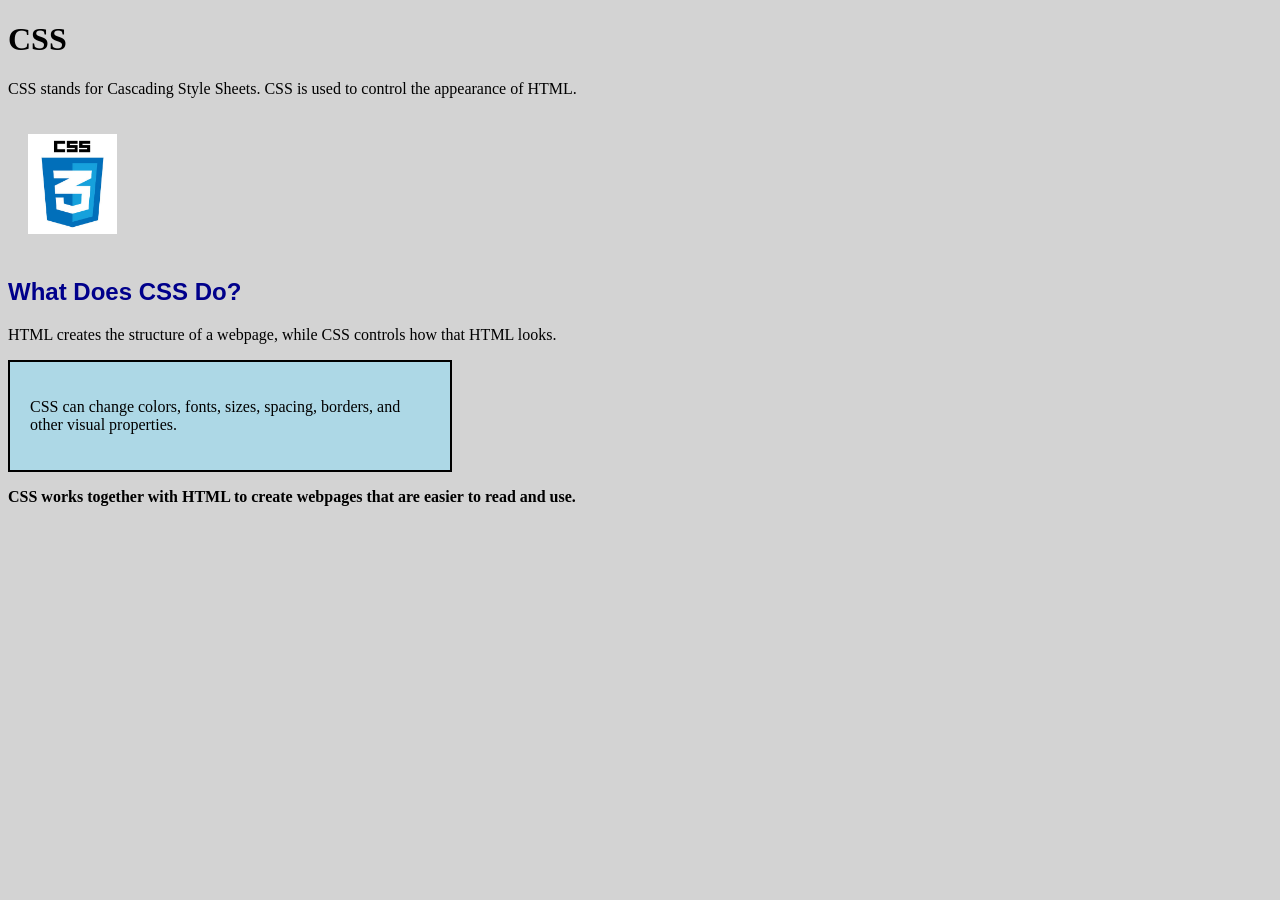
<file: labs/lab05-CSS-introduction/index.html>
<!DOCTYPE html>
<html lang="en">
<head>
    <meta charset="UTF-8">
    <meta name="viewport" content="width=device-width, initial-scale=1.0">
    <title>Introduction to CSS</title>

    <!-- EXTERNAL CSS: This HTML file is connected to the style.css file. -->
    <link rel="stylesheet" href="./styling/style.css">

    <!-- INTERNAL CSS: This style is written directly inside this HTML file. -->
    <style>
        body {
            background-color: lightgray;
        }
    </style>
</head>
<body>

    <h1>CSS</h1>

    <p>CSS stands for Cascading Style Sheets. CSS is used to control the appearance of HTML.</p>

    <img id="cssLogo" src="./assets/CSS3_logo.jpg" alt="CSS Logo">

    <h2>What Does CSS Do?</h2>

    <p>HTML creates the structure of a webpage, while CSS controls how that HTML looks.</p>

    <div class="info-box">
        <p>CSS can change colors, fonts, sizes, spacing, borders, and other visual properties.</p>
    </div>

    <!-- INLINE CSS: This style is written directly inside this HTML element. -->
    <p style="font-weight: bold;">CSS works together with HTML to create webpages that are easier to read and use.</p>

</body>
</html>
</file>
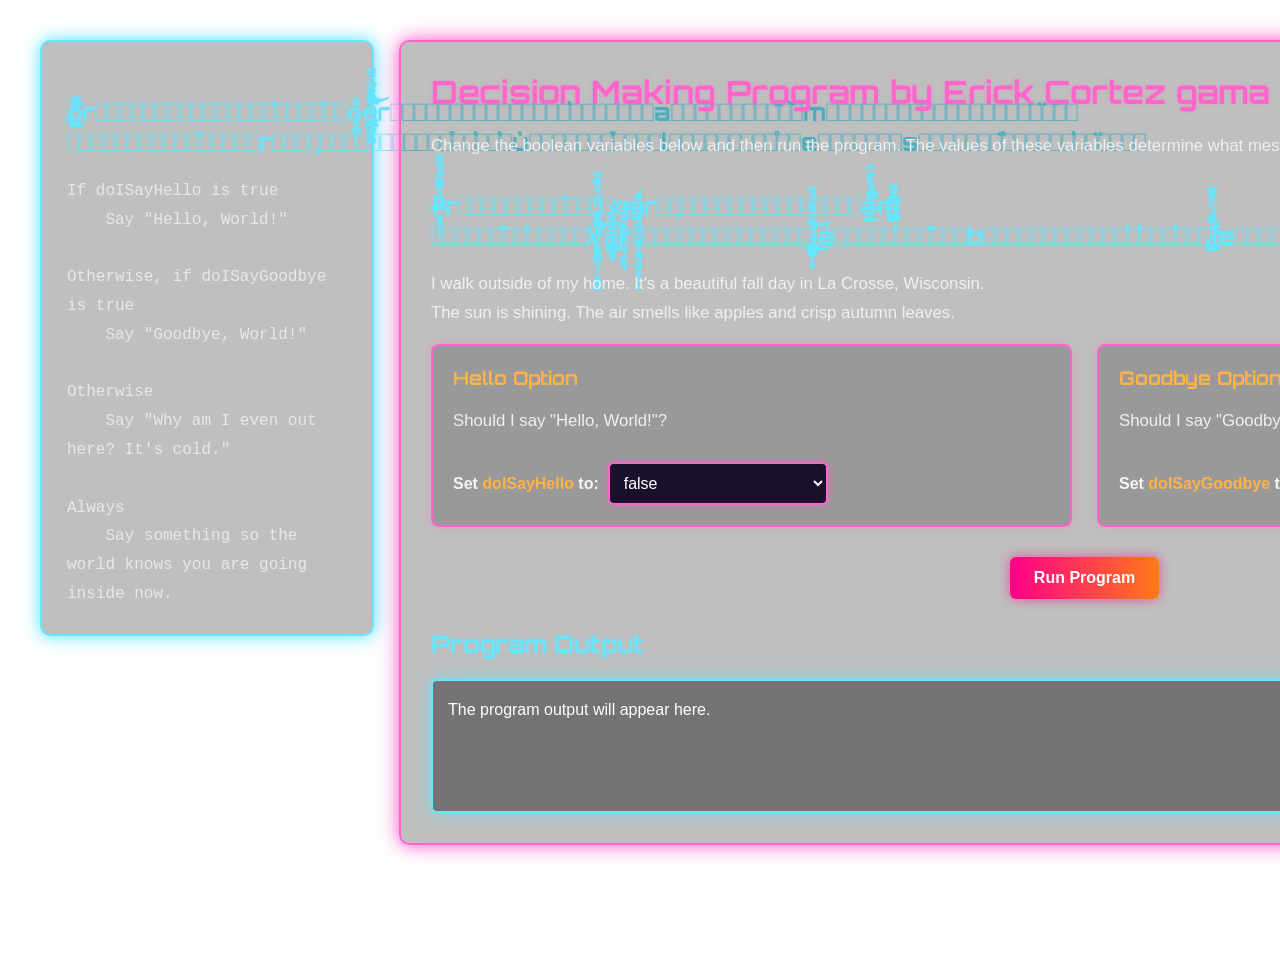
<file: labs/lab06-programming-introduction/index.html>
<!DOCTYPE html>
<html lang="en">
<head>
    <meta charset="UTF-8">
    <meta name="viewport" content="width=device-width, initial-scale=1.0">
    <title>Decision Making Program</title>

    <link rel="stylesheet" type="text/css" href="css/style.css">
</head>
<body>

    <div class="page-layout">

        <aside class="sidebar">

            <h2>p̸̨̲͚̅͌̒̌r̴̡̢̛̥̝̗̙̱͑̓̽̅͗̏̀̋̄̔͛́͝͝o̵̞̼̘̐g̴̡̼̹̲͓̫͇͚͒̀̆̋̈́̆̈̓̌͌̉̔̚͝r̵̢̡̼̣̤͚̦͇͕͇̹͎̔͑̀͆͋̑̽̋̽͜a̷̗̞̠͔̜̱̾̾̈̈̈́̊͐̃̕m̵̡̨̡̠̹̘͈̥̦̯̥̟͔͙̞̓́̆̈̑̃̕͘ ̷͙͇̿̓̽͒̾̿̍͑̌̾̎̅͐̉r̸̨̨̧̩̤̪̫͓̹̞̤͚̟̪̉̊͆͂̀͛͑̀͜ù̶̩͇̦͔̞̄̀̌̍̓͛̚l̸͇̝̳͕̻͈̥͌̊͛̉e̸̡̨̻̹͕͑s̴͙͉͓͍͖̜̈́̓̆̒͗͊̅̀͛̆̈̿͐̾̎</h2>

            <div class="rules">

                If doISayHello is true<br>
                &nbsp;&nbsp;&nbsp;&nbsp;Say "Hello, World!"<br><br>

                Otherwise, if doISayGoodbye is true<br>
                &nbsp;&nbsp;&nbsp;&nbsp;Say "Goodbye, World!"<br><br>

                Otherwise<br>
                &nbsp;&nbsp;&nbsp;&nbsp;Say "Why am I even out here? It's cold."<br><br>

                Always<br>
                &nbsp;&nbsp;&nbsp;&nbsp;Say something so the world knows you are going inside now.

            </div>

        </aside>

        <div class="container">

            <h1>Decision Making Program by Erick Cortez gama</h1>

            <p>
                Change the boolean variables below and then run the program.
                The values of these variables determine what message is displayed.
            </p>

            <h2>P̶̧͓̹̦̂͑͊̈̈̋́̑̊̒ͅͅṟ̶͖̮̫͆̏̄̓̈̓̿͘͝ơ̵̡̦̬̰̥̪̤͉̯̠͉ģ̶͈̭̰̭̠͓̝̪̭͓̥̗͓̔̈́ŗ̷̢̡̡͖̪̦̦̱̮̬̰̥̙̄̓͘ȧ̶̦̲̣̀̈́̒́́̌̀͌̃̚̚m̶̧̢̢͚̳̫̿̽̈̆ ̴̛͖̣̫̤̈́̅̉̂̏̄͂̓͘Ṿ̸̧̨͈͍̟̹̝̬͍̀͊͒͌̎̈́̌̏͊͂̚͝ͅạ̵̧͈͎̳̜̝̒̊̏̏̀́̚r̶̬͈̠̝̘̱̜̯̣͛͋̉̍̚į̵̢̟͚̦͎̳̙̞́̈̈́̎̈́̉̆͜͝ͅá̷̦̫̄̉́͛̅̋̂̈̚͘̚b̵͔̗̳̫̘͙͖̠͇̍̆́͛́́́̉̒̄́̀̚̚͜l̷̛̳̰̋̏͊̉̀̂͒͆̚e̷͓͔̜͔͉̪̳͈̪̤͚͔̔̄͂͠ͅs̵̡̭̤͉̣̱̯̘̮͕͍͙̎̑̈́́̌̓̂̂̏̽̄͊̕ͅ</h2>

            <p>
                I walk outside of my home. It's a beautiful fall day in La Crosse, Wisconsin.
                <br>
                The sun is shining. The air smells like apples and crisp autumn leaves.
            </p>

            <div class="variable-container">

                <div class="variable-card">

                    <h3>Hello Option</h3>

                    <p>
                        Should I say "Hello, World!"?
                    </p>

                    <label for="helloInput">
                        Set <strong>doISayHello</strong> to:&nbsp;
                    </label>

                    <select id="helloInput">
                        <option value="true">true</option>
                        <option value="false" selected>false</option>
                    </select>

                </div>

                <div class="variable-card">

                    <h3>Goodbye Option</h3>

                    <p>
                        Should I say "Goodbye, World!"?
                    </p>

                    <label for="goodbyeInput">
                        Set <strong>doISayGoodbye</strong> to:&nbsp;
                    </label>

                    <select id="goodbyeInput">
                        <option value="true">true</option>
                        <option value="false" selected>false</option>
                    </select>

                </div>

            </div>

            <button onclick="runProgram()">Run Program</button>

            <h2>Program Output</h2>

            <div id="output">
                The program output will appear here.
            </div>

        </div>

    </div>

    <script>

        let doISayHello = false;
        let doISayGoodbye = false;

        function updateVariables() {

            doISayHello =
                document.getElementById("helloInput").value == "true";

            doISayGoodbye =
                document.getElementById("goodbyeInput").value == "true";

        }

        function displayMessages(message, finalMessage) {

            document.getElementById("output").innerHTML =
                message + "<br>" + "..." + "<br>" + "..." + "<br>" + finalMessage;

        }

        function sayHello() {

            /***********************************************************************
            * DIRECTIONS
            *
            * Run the program using every possible combination of true and false
            * values for the variables below.
            *
            * Record your observations for each test in the Student Observation
            * Area.
            ***********************************************************************/

            /*
                STUDENT OBSERVATION AREA
            
                Test #1
                doISayHello = true
                doISayGoodbye = true
             
                Observation: it says "Hello World!" and "I am tired of being outside. I am going inside now."
            
                ***********************************************************************
                
                Test #2
                doISayHello = false
                doISayGoodbye = false
             
                Observation: Changes doISayHello to say, "Why am I even out here? It's cold."
        
            
                ***********************************************************************

                Test #3
                doISayHello = true
                doISayGoodbye = false
             
                Observation: Same stuff as test #1, it says "Hello World!" and "I am tired of being outside. I am going inside now."

                ***********************************************************************    

                Test #4
                doISayHello = false
                doISayGoodbye = true
             
                Observation: Changes doISayHello to say, "Goodbye, World!"
                
            */
    

            let message;
            let finalMessage;

            if(doISayHello == false) {

                // Assign a greeting message.
                message = "Gentlemen! -From Meet the Spy";

            } else if(doISayGoodbye == false) {

                // Assign a goodbye message.
                message = "Goodbye, I'm extremely tired and want to go to bed.";

            } else {

                // Assign a default message.
                message = "I am so tired, and I must sleep.";

            }

            // Assign a message that always displays.
            finalMessage = "Please help me, my insomia doesn't let me sleep. Everything feels so foggy.";

            displayMessages(message, finalMessage);

        }

        function runProgram() {

            updateVariables();
            sayHello();

        }

    </script>

</body>
</html>
</file>
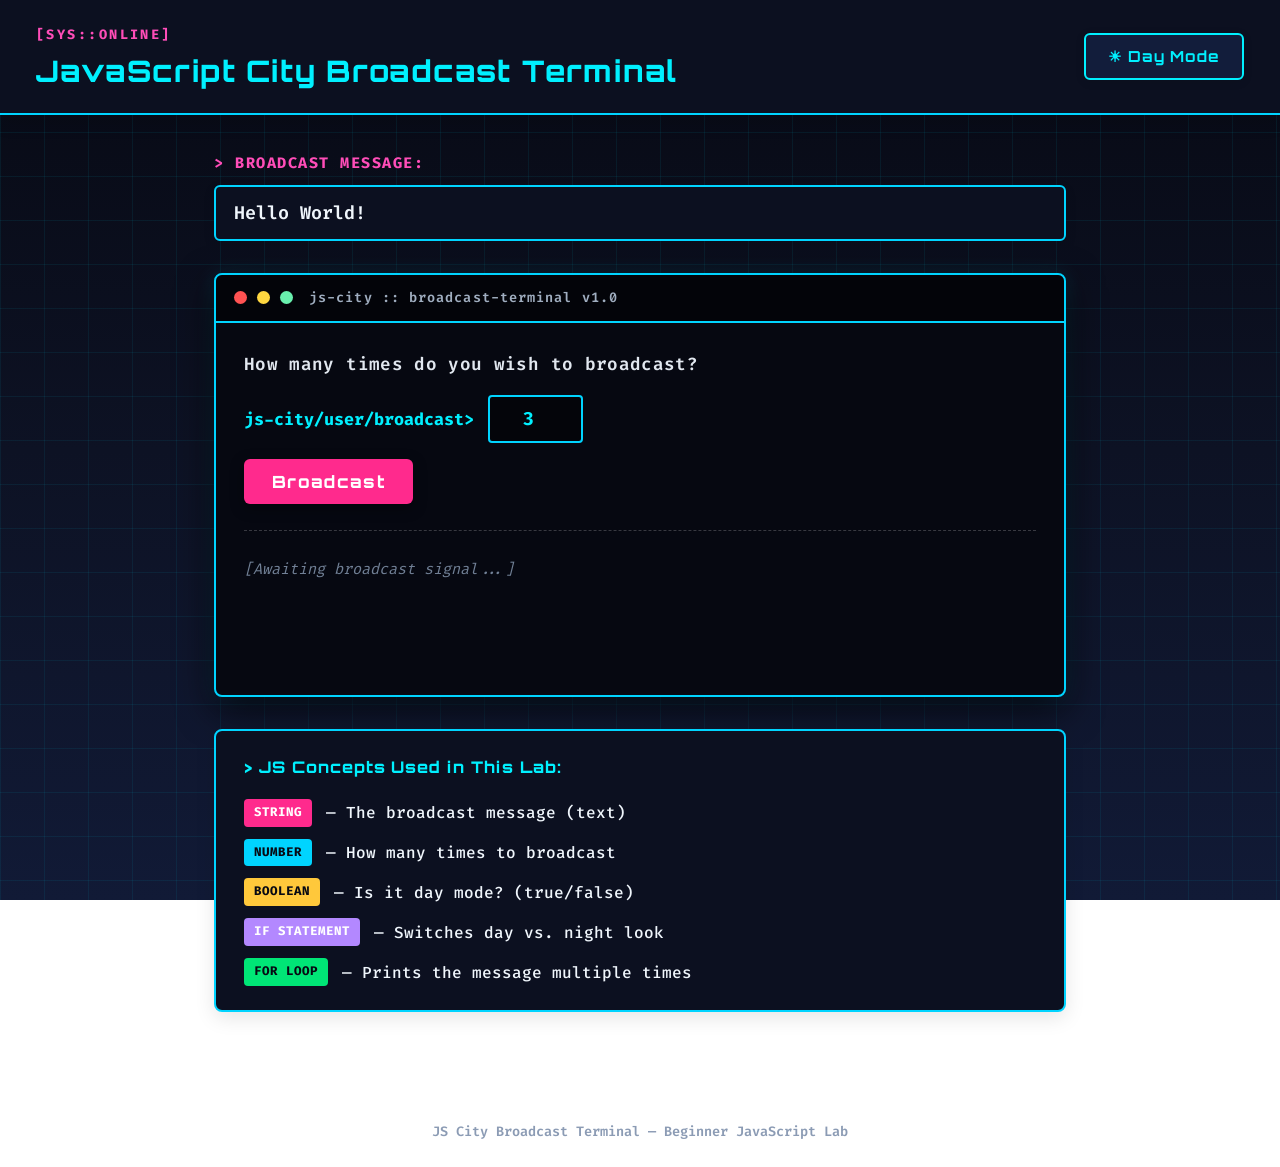
<file: labs/lab07-javascript-introduction/index.html>
<!DOCTYPE html>
<html lang="en">
<head>
  <meta charset="UTF-8" />
  <meta name="viewport" content="width=device-width, initial-scale=1.0" />
  <title>JavaScript City Broadcast Terminal</title>
  <link rel="stylesheet" href="css/style.css" />
</head>
<body id="page-body">

  <!-- ===== PAGE HEADER ===== -->
  <header class="site-header">
    <div class="header-left">
      <span class="header-tag">[SYS::ONLINE]</span>
      <h1 class="site-title">JavaScript City Broadcast Terminal</h1>
    </div>
    <div class="header-right">
      <!-- Day/Night Toggle Button -->
      <button id="toggle-btn" onclick="toggleDayNight()">☀ Day Mode</button>
    </div>
  </header>

  <!-- ===== MAIN CONTENT ===== -->
  <main class="main-content">

    <!-- Message Input Section -->
    <section class="input-section">
      <label for="message-input" class="input-label">
        &gt; BROADCAST MESSAGE:
      </label>
      <input
        type="text"
        id="message-input"
        class="message-input"
        value="Hello World!"
        placeholder="Type your message here..."
      />
    </section>

    <!-- Terminal Window -->
    <section class="terminal-wrapper">
      <div class="terminal-titlebar">
        <span class="dot dot-red"></span>
        <span class="dot dot-yellow"></span>
        <span class="dot dot-green"></span>
        <span class="terminal-label">js-city :: broadcast-terminal v1.0</span>
      </div>

      <div class="terminal-body">

        <!-- Terminal Prompt Area -->
        <div class="terminal-prompt-area">
          <p class="terminal-question">How many times do you wish to broadcast?</p>
          <div class="terminal-input-row">
            <label for="count-input" class="prompt-label">js-city/user/broadcast&gt;</label>
            <input
              type="number"
              id="count-input"
              class="count-input"
              min="1"
              max="50"
              value="3"
            />
          </div>
          <button id="broadcast-btn" onclick="runBroadcast()"> Broadcast</button>
        </div>

        <!-- Terminal Output -->
        <div class="terminal-divider"></div>
        <div id="terminal-output" class="terminal-output">
          <p class="output-idle">[Awaiting broadcast signal...]</p>
        </div>

      </div>
    </section>

    <!-- Beginner Concept Labels -->
    <section class="concept-legend">
      <h2 class="legend-title">&gt; JS Concepts Used in This Lab:</h2>
      <ul class="legend-list">
        <li><span class="tag tag-string">STRING</span> — The broadcast message (text)</li>
        <li><span class="tag tag-number">NUMBER</span> — How many times to broadcast</li>
        <li><span class="tag tag-boolean">BOOLEAN</span> — Is it day mode? (true/false)</li>
        <li><span class="tag tag-if">IF STATEMENT</span> — Switches day vs. night look</li>
        <li><span class="tag tag-loop">FOR LOOP</span> — Prints the message multiple times</li>
      </ul>
    </section>

  </main>

  <footer class="site-footer">
    <p>JS City Broadcast Terminal &mdash; Beginner JavaScript Lab</p>
  </footer>

  <!--
  =============================================================
  1. CRITICAL CONNECTION FAILURE

  The website's JavaScript file is not being loaded.

  Symptoms:
  - The Day/Night button does not work.
  - The Broadcast button does not work.
  - No JavaScript functions will run.

  Your mission:
  Reconnect index.html to the JavaScript file by adding
  the missing script reference near the bottom of the page.
  =============================================================
  -->
  <script src="js/script.js"></script>
</body>
</html>
</file>
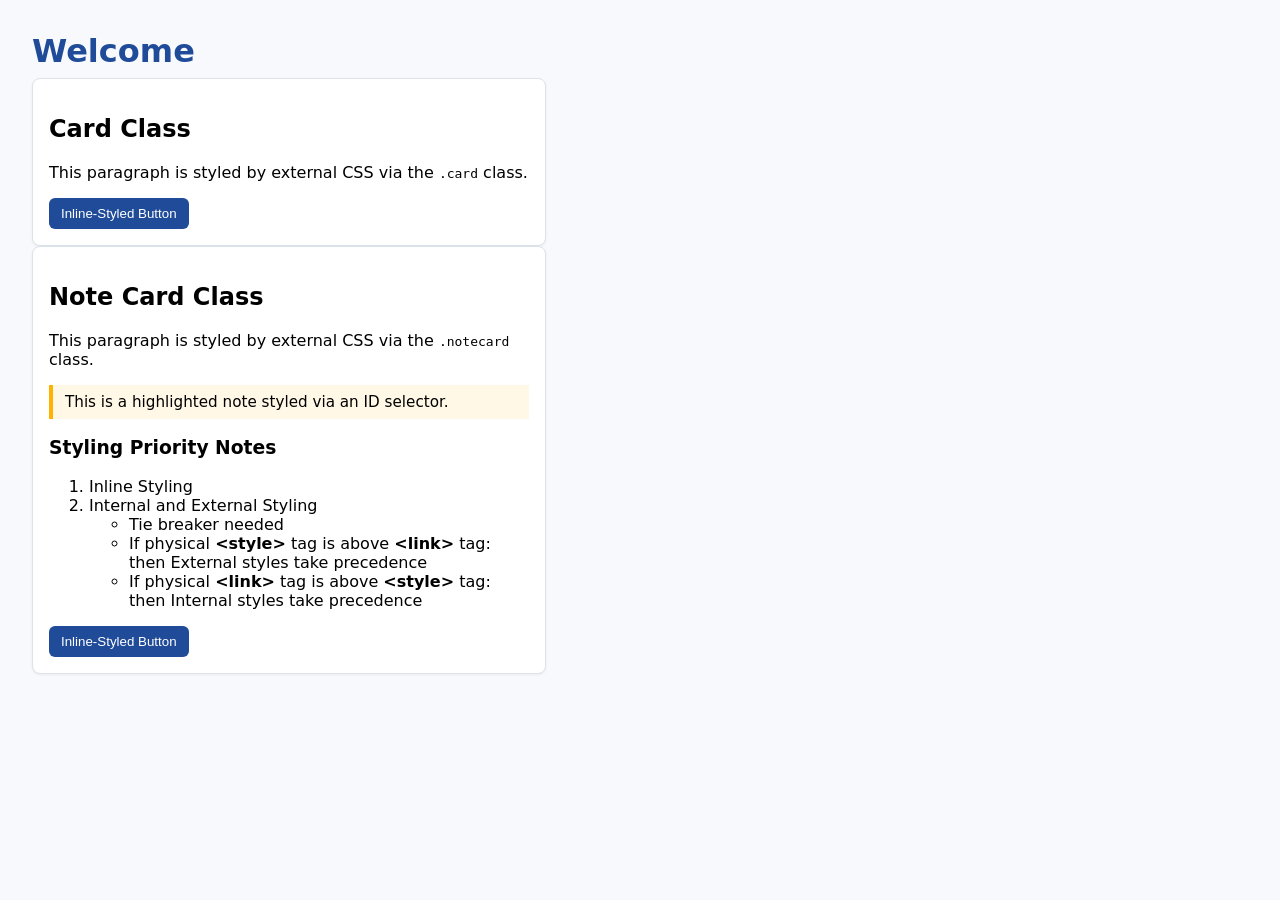
<file: demos/00_Demo_HTML_CSS_Portfolio/04-External-Inline-Internal-CSS/index.html>
<!DOCTYPE html>
<html lang="en">
<head>
  <meta charset="UTF-8" />
  <title>Internal, External, and Inline CSS Example</title>

  <!-- External CSS (site-wide/base styles) -->
  <link rel="stylesheet" href="style.css" />

  <!-- Internal CSS (page-specific styles or quick overrides) -->
  <style>
    /* Internal style applied to all h1 elements */
    h1 {
      color: #1f4b99;
      margin-bottom: 0.5rem;
    }
  </style>
</head>
<body>
  <h1>Welcome</h1>

  <div class="card">
    <h2>Card Class</h2>
    <p>This paragraph is styled by external CSS via the <code>.card</code> class.</p>

    <!-- Inline CSS (style for this element only) -->
    <button style="background:#1f4b99;color:white;border:none;padding:0.5rem 0.75rem;border-radius:6px;cursor:pointer;">
      Inline-Styled Button
    </button>
  </div>
  <div class="card">
    <h2>Note Card Class</h2>
    <p>This paragraph is styled by external CSS via the <code>.notecard</code> class.</p>

        <!-- Example use of the ID selector -->
    <p id="special-note">This is a highlighted note styled via an ID selector.</p>

    <h3>Styling Priority Notes</h3>
    <ol>
      <li>Inline Styling</li>
      <li>Internal and External Styling
        <ul>
          <li>Tie breaker needed</li>
          <li>If physical <strong>&lt;style&gt;</strong> tag is above <strong>&lt;link&gt;</strong> tag: then External styles take precedence</li>
          <li>If physical <strong>&lt;link&gt;</strong> tag is above <strong>&lt;style&gt;</strong> tag: then Internal styles take precedence</li>
        </ul>
      </li>
    </ol>
    <!-- Inline CSS (style for this element only) -->
    <button style="background:#1f4b99;color:white;border:none;padding:0.5rem 0.75rem;border-radius:6px;cursor:pointer;">
      Inline-Styled Button
    </button>
  </div>
</body>
</html>
</file>
<file: labs/lab05-CSS-introduction/styling/style.css>
/* ELEMENT SELECTOR: Styles every element of this type. */
h2 {
    color: darkblue;
    font-family: "Arial", serif;
    font-size: 24px;
}

/* CLASS SELECTOR: Styles elements with class="info-box". */
.info-box {
    background-color: lightblue;
    padding: 20px;
    border: 2px solid black;
    width: 400px;
}

/* ID SELECTOR: Styles the element with id="cssLogo". */
#cssLogo {
    margin: 20px;
    height: 100px;
}
</file>
<file: labs/lab06-programming-introduction/css/style.css>
/* ===== Fonts ===== */

@import url('https://fonts.googleapis.com/css2?family=Orbitron:wght@500;700&display=swap');

/* ===== Page ===== */

body {
    background: White;

    color: #ffffff;
    font-family: "Segoe UI", Arial, sans-serif;

    min-height: 100vh;

    margin: 0;
    padding: 40px;
}

/* ===== Layout ===== */

.page-layout {
    display: flex;
    gap: 25px;
    align-items: flex-start;
}

/* ===== Sidebar ===== */

.sidebar {
    flex: 1;
    max-width: 280px;

    padding: 25px;

    background: rgba(0, 0, 0, 0.25);

    border: 2px solid #66e6ff;
    border-radius: 10px;

    box-shadow:
        0 0 15px #66e6ff,
        0 0 30px rgba(102, 230, 255, 0.25);
}

/* ===== Rules ===== */

.rules {
    font-family: Consolas, "Courier New", monospace;

    color: #e8e8e8;

    line-height: 1.8;
}

/* ===== Main Content ===== */

.container {
    flex: 3;

    padding: 30px;

    background: rgba(0, 0, 0, 0.25);

    border: 2px solid #ff66cc;
    border-radius: 10px;

    box-shadow:
        0 0 15px #ff66cc,
        0 0 30px rgba(255, 102, 204, 0.35);
}

/* ===== Headings ===== */

h1,
h2,
h3 {
    font-family: "Orbitron", sans-serif;
}

h1 {
    color: #ff66cc;

    margin-top: 0;
    margin-bottom: 20px;

    text-shadow: 0 0 4px rgba(255, 102, 204, 0.25);
}

h2 {
    color: #66e6ff;

    margin-top: 30px;

    text-shadow: 0 0 4px rgba(102, 230, 255, 0.2);
}

h3 {
    color: #ffb347;

    margin-top: 0;
    margin-bottom: 15px;
}

/* ===== Text ===== */

p {
    color: #f0f0f0;

    font-size: 1.05rem;
    line-height: 1.7;
}

strong {
    color: #ffb347;
}

/* ===== Variable Cards ===== */

.variable-container {
    display: flex;
    gap: 25px;

    margin-bottom: 30px;
}

.variable-card {
    flex: 1;

    padding: 20px;

    background: rgba(0, 0, 0, 0.20);

    border: 2px solid #ff66cc;
    border-radius: 8px;

    box-shadow:
        0 0 10px rgba(255, 102, 204, 0.25);
}

/* ===== Labels ===== */

label {
    color: #f5f5f5;

    font-weight: 600;
}

/* ===== Dropdowns ===== */

select {
    width: 220px;

    padding: 10px;
    margin-top: 10px;

    background-color: #1a102b;

    color: white;

    border: 2px solid #ff66cc;
    border-radius: 6px;

    font-size: 1rem;
    font-family: inherit;

    box-shadow:
        0 0 8px rgba(255, 102, 204, 0.5);

    outline: none;
}

select:focus {
    box-shadow:
        0 0 12px #ff66cc,
        0 0 20px rgba(255, 102, 204, 0.5);
}

/* ===== Button ===== */

button {
    display: block;

    margin: 0 auto 30px auto;

    background: linear-gradient(
        to right,
        #ff0088,
        #ff7a18
    );

    color: white;

    border: none;
    border-radius: 6px;

    padding: 12px 24px;

    font-size: 1rem;
    font-weight: 600;
    font-family: inherit;

    cursor: pointer;

    box-shadow:
        0 0 12px rgba(255, 0, 136, 0.6);

    transition: all 0.2s ease;
}

button:hover {
    transform: translateY(-2px);

    box-shadow:
        0 0 18px rgba(255, 0, 136, 0.8),
        0 0 30px rgba(255, 0, 136, 0.4);
}

/* ===== Output ===== */

#output {
    margin-top: 15px;

    min-height: 100px;

    padding: 15px;

    background-color: rgba(0, 0, 0, 0.4);

    border: 2px solid #66e6ff;
    border-radius: 6px;

    color: #ffffff;

    font-size: 1rem;
    line-height: 1.8;

    box-shadow:
        0 0 12px rgba(102, 230, 255, 0.6),
        0 0 25px rgba(102, 230, 255, 0.25);
}

/* ===== Mobile ===== */

@media (max-width: 900px) {

    .page-layout {
        flex-direction: column;
    }

    .sidebar {
        max-width: 100%;
    }

    .variable-container {
        flex-direction: column;
    }

    select {
        width: 100%;
    }

}
</file>
<file: labs/lab07-javascript-introduction/css/style.css>
/* ============================================================
   CSS: JavaScript City Broadcast Terminal
   Synthwave / Cyberpunk Aesthetic (High Contrast & Legible)
   ============================================================ */

/* ----- Google Font Import ----- */
@import url('https://fonts.googleapis.com/css2?family=Fira+Code:wght@400;600;700&family=Orbitron:wght@600;800;900&display=swap');

/* ----- CSS Variables: Night Mode (Cooler Tones - Default) ----- */
:root {
  /* Backgrounds & Canvas */
  --bg-gradient:       linear-gradient(180deg, #070913 0%, #0d1224 50%, #111a36 100%);
  --bg-grid-color:     rgba(0, 229, 255, 0.07);

  /* Containers & Terminal */
  --surface-color:     #0c1020;
  --terminal-bg:       #060811;
  --terminal-border:   #00d4ff;
  --terminal-shadow:   0 12px 36px rgba(0, 0, 0, 0.75), 0 0 20px rgba(0, 212, 255, 0.15);

  /* Typography & Contrast */
  --text-main:         #f0f6fc;
  --text-muted:        #8b9bb4;
  --title-color:       #00f0ff;
  --title-sub:         #ff4db8;

  /* Interactive Accents */
  --accent-cyan:       #00f0ff;
  --accent-pink:       #ff2a8d;
  --btn-toggle-bg:     #121d3b;
  --btn-toggle-border: #00f0ff;
  --btn-toggle-text:   #00f0ff;

  --btn-action-bg:     #ff2a8d;
  --btn-action-text:   #ffffff;

  /* Output text */
  --output-text:       #5af7ff;
  --output-prefix:     #ff2a8d;

  /* Educational Concept Tags */
  --tag-string:        #ff2a8d;
  --tag-number:        #00d4ff;
  --tag-boolean:       #ffc83b;
  --tag-if:            #b388ff;
  --tag-loop:          #00e676;

  /* Window Dots */
  --dot-red:           #ff5252;
  --dot-yellow:        #ffd740;
  --dot-green:         #69f0ae;
}

/* ----- CSS Variables: Day Mode (Warmer Sunset/Retro Tones) ----- */
body.day-mode {
  --bg-gradient:       linear-gradient(180deg, #fff3e6 0%, #ffe0cc 45%, #ffd1b3 100%);
  --bg-grid-color:     rgba(230, 81, 0, 0.08);

  --surface-color:     #ffffff;
  --terminal-bg:       #1f1424;
  --terminal-border:   #ff5e3a;
  --terminal-shadow:   0 14px 40px rgba(180, 50, 20, 0.18), 0 0 25px rgba(255, 94, 58, 0.25);

  --text-main:         #241526;
  --text-muted:        #6b536e;
  --title-color:       #d81e5b;
  --title-sub:         #e65100;

  --accent-cyan:       #e65100;
  --accent-pink:       #d81e5b;
  --btn-toggle-bg:     #ffe8dc;
  --btn-toggle-border: #e65100;
  --btn-toggle-text:   #b83800;

  --btn-action-bg:     #e65100;
  --btn-action-text:   #ffffff;

  --output-text:       #ffd166;
  --output-prefix:     #ff5e3a;

  --tag-string:        #d81e5b;
  --tag-number:        #e65100;
  --tag-boolean:       #c67d00;
  --tag-if:            #7b1fa2;
  --tag-loop:          #2e7d32;
}

/* ============================================================
   Base Setup & Typography Scaling
   ============================================================ */
*, *::before, *::after {
  box-sizing: border-box;
  margin: 0;
  padding: 0;
}

body {
  background: var(--bg-gradient);
  background-attachment: fixed;
  color: var(--text-main);
  font-family: 'Fira Code', monospace;
  font-size: 16px;
  line-height: 1.6;
  min-height: 100vh;
  position: relative;
  transition: background 0.4s ease, color 0.3s ease;
}

/* Subtle grid floor overlay */
body::before {
  content: "";
  position: fixed;
  inset: 0;
  background-image:
    linear-gradient(var(--bg-grid-color) 1.5px, transparent 1.5px),
    linear-gradient(90deg, var(--bg-grid-color) 1.5px, transparent 1.5px);
  background-size: 44px 44px;
  pointer-events: none;
  z-index: 0;
}

/* ============================================================
   Header Section
   ============================================================ */
.site-header {
  position: relative;
  z-index: 1;
  display: flex;
  align-items: center;
  justify-content: space-between;
  flex-wrap: wrap;
  gap: 16px;
  padding: 24px 36px;
  background-color: var(--surface-color);
  border-bottom: 2px solid var(--terminal-border);
  box-shadow: 0 4px 20px rgba(0, 0, 0, 0.15);
  transition: all 0.3s ease;
}

.header-left {
  display: flex;
  flex-direction: column;
  gap: 6px;
}

.header-tag {
  font-size: 0.85rem;
  font-weight: 700;
  color: var(--title-sub);
  letter-spacing: 0.18em;
  text-transform: uppercase;
}

.site-title {
  font-family: 'Orbitron', sans-serif;
  font-size: clamp(1.2rem, 3.2vw, 1.85rem);
  font-weight: 800;
  color: var(--title-color);
  letter-spacing: 0.04em;
  line-height: 1.25;
  transition: color 0.3s ease;
}

#toggle-btn {
  font-family: 'Orbitron', sans-serif;
  font-size: 0.95rem;
  font-weight: 700;
  padding: 12px 22px;
  background-color: var(--btn-toggle-bg);
  color: var(--btn-toggle-text);
  border: 2px solid var(--btn-toggle-border);
  border-radius: 6px;
  cursor: pointer;
  letter-spacing: 0.06em;
  transition: all 0.25s ease;
  box-shadow: 0 2px 10px rgba(0, 0, 0, 0.1);
}

#toggle-btn:hover {
  transform: translateY(-2px);
  box-shadow: 0 4px 15px rgba(0, 0, 0, 0.2);
}

/* ============================================================
   Main Layout Container
   ============================================================ */
.main-content {
  position: relative;
  z-index: 1;
  max-width: 900px;
  margin: 36px auto;
  padding: 0 24px 48px 24px;
  display: flex;
  flex-direction: column;
  gap: 32px;
}

/* ============================================================
   Broadcast Message Input
   ============================================================ */
.input-section {
  display: flex;
  flex-direction: column;
  gap: 10px;
}

.input-label {
  font-size: 0.95rem;
  font-weight: 700;
  color: var(--title-sub);
  letter-spacing: 0.1em;
}

.message-input {
  font-family: 'Fira Code', monospace;
  font-size: 1.15rem;
  font-weight: 600;
  padding: 14px 18px;
  background-color: var(--surface-color);
  color: var(--text-main);
  border: 2px solid var(--terminal-border);
  border-radius: 6px;
  outline: none;
  width: 100%;
  transition: all 0.25s ease;
  box-shadow: 0 4px 12px rgba(0, 0, 0, 0.1);
}

.message-input:focus {
  border-color: var(--accent-pink);
  box-shadow: 0 0 12px rgba(255, 42, 141, 0.3);
}

/* ============================================================
   Terminal Window
   ============================================================ */
.terminal-wrapper {
  background-color: var(--terminal-bg);
  border: 2px solid var(--terminal-border);
  border-radius: 8px;
  overflow: hidden;
  box-shadow: var(--terminal-shadow);
  transition: all 0.3s ease;
}

.terminal-titlebar {
  display: flex;
  align-items: center;
  gap: 10px;
  padding: 12px 18px;
  background-color: rgba(0, 0, 0, 0.45);
  border-bottom: 2px solid var(--terminal-border);
}

.dot {
  width: 13px;
  height: 13px;
  border-radius: 50%;
  display: inline-block;
}
.dot-red    { background-color: var(--dot-red); }
.dot-yellow { background-color: var(--dot-yellow); }
.dot-green  { background-color: var(--dot-green); }

.terminal-label {
  font-family: 'Fira Code', monospace;
  font-size: 0.85rem;
  font-weight: 600;
  color: #a0aec0;
  margin-left: 6px;
  letter-spacing: 0.08em;
}

.terminal-body {
  padding: 28px;
  display: flex;
  flex-direction: column;
  gap: 22px;
}

.terminal-prompt-area {
  display: flex;
  flex-direction: column;
  gap: 16px;
}

.terminal-question {
  color: #e2e8f0;
  font-size: 1.1rem;
  font-weight: 600;
  letter-spacing: 0.02em;
}

.terminal-input-row {
  display: flex;
  align-items: center;
  gap: 14px;
  flex-wrap: wrap;
}

.prompt-label {
  color: var(--accent-cyan);
  font-size: 1.05rem;
  font-weight: 700;
  white-space: nowrap;
}

.count-input {
  font-family: 'Fira Code', monospace;
  font-size: 1.15rem;
  font-weight: 700;
  padding: 10px 14px;
  width: 95px;
  background-color: #04050a;
  color: #00f0ff;
  border: 2px solid var(--terminal-border);
  border-radius: 4px;
  outline: none;
  text-align: center;
}

.count-input:focus {
  border-color: var(--accent-pink);
}

#broadcast-btn {
  font-family: 'Orbitron', sans-serif;
  font-size: 1.05rem;
  font-weight: 800;
  padding: 12px 28px;
  background-color: var(--btn-action-bg);
  color: var(--btn-action-text);
  border: none;
  border-radius: 6px;
  cursor: pointer;
  letter-spacing: 0.08em;
  align-self: flex-start;
  transition: all 0.25s ease;
  box-shadow: 0 4px 14px rgba(0, 0, 0, 0.4);
}

#broadcast-btn:hover {
  transform: translateY(-2px);
  filter: brightness(1.15);
}

.terminal-divider {
  border: none;
  border-top: 1px dashed rgba(255, 255, 255, 0.2);
  margin: 4px 0;
}

/* ============================================================
   Terminal Output Area
   ============================================================ */
.terminal-output {
  min-height: 110px;
  max-height: 280px;
  overflow-y: auto;
  display: flex;
  flex-direction: column;
  gap: 6px;
  padding-right: 6px;

  /* Firefox scrollbar */
  scrollbar-width: thin;
  scrollbar-color: var(--terminal-border) rgba(0, 0, 0, 0.3);
}

.output-idle {
  color: #718096;
  font-size: 0.95rem;
  font-style: italic;
}

/* Terminal-style output lines — no emoji, left accent bar */
.output-line {
  color: var(--output-text);
  font-family: 'Fira Code', monospace;
  font-size: 1.05rem;
  font-weight: 500;
  line-height: 1.7;
  word-break: break-word;
  letter-spacing: 0.03em;
  border-left: 2px solid var(--accent-pink);
  padding-left: 12px;
  margin-left: 4px;
}

/* Chrome / Edge / Safari terminal scrollbar */
.terminal-output::-webkit-scrollbar {
  width: 8px;
}

.terminal-output::-webkit-scrollbar-track {
  background: rgba(0, 0, 0, 0.4);
  border-radius: 4px;
  border-left: 1px solid rgba(255, 255, 255, 0.05);
}

.terminal-output::-webkit-scrollbar-thumb {
  background: linear-gradient(
    180deg,
    var(--accent-pink) 0%,
    var(--accent-cyan) 100%
  );
  border-radius: 4px;
  border: 1px solid rgba(0, 0, 0, 0.3);
}

.terminal-output::-webkit-scrollbar-thumb:hover {
  background: linear-gradient(
    180deg,
    var(--accent-cyan) 0%,
    var(--accent-pink) 100%
  );
  box-shadow: 0 0 8px var(--accent-cyan);
}

.terminal-output::-webkit-scrollbar-corner {
  background: transparent;
}

/* ============================================================
   Concept Legend Box
   ============================================================ */
.concept-legend {
  border: 2px solid var(--terminal-border);
  border-radius: 8px;
  padding: 24px 28px;
  background-color: var(--surface-color);
  box-shadow: 0 6px 20px rgba(0, 0, 0, 0.1);
  transition: all 0.3s ease;
}

.legend-title {
  font-family: 'Orbitron', sans-serif;
  font-size: 1rem;
  font-weight: 800;
  color: var(--title-color);
  margin-bottom: 18px;
  letter-spacing: 0.06em;
}

.legend-list {
  list-style: none;
  display: flex;
  flex-direction: column;
  gap: 12px;
}

.legend-list li {
  font-size: 1rem;
  font-weight: 500;
  color: var(--text-main);
  display: flex;
  align-items: center;
  gap: 14px;
  flex-wrap: wrap;
}

.tag {
  font-size: 0.78rem;
  font-weight: 700;
  padding: 4px 10px;
  border-radius: 4px;
  letter-spacing: 0.08em;
  white-space: nowrap;
  color: #ffffff;
}

.tag-string  { background-color: var(--tag-string); }
.tag-number  { background-color: var(--tag-number);  color: #070913; }
.tag-boolean { background-color: var(--tag-boolean); color: #070913; }
.tag-if      { background-color: var(--tag-if); }
.tag-loop    { background-color: var(--tag-loop);    color: #070913; }

/* ============================================================
   Footer
   ============================================================ */
.site-footer {
  text-align: center;
  padding: 24px;
  font-size: 0.85rem;
  font-weight: 600;
  color: var(--text-muted);
  border-top: 1px solid rgba(255, 255, 255, 0.1);
  position: relative;
  z-index: 1;
}

/* ============================================================
   Page-Level Scrollbar
   ============================================================ */

/* Firefox */
html {
  scrollbar-width: thin;
  scrollbar-color: var(--terminal-border) var(--surface-color);
}

/* Chrome / Edge / Safari */
html::-webkit-scrollbar {
  width: 10px;
}

html::-webkit-scrollbar-track {
  background: var(--surface-color);
  border-left: 1px solid rgba(255, 255, 255, 0.04);
}

html::-webkit-scrollbar-thumb {
  background: linear-gradient(
    180deg,
    var(--accent-pink)     0%,
    var(--terminal-border) 50%,
    var(--accent-cyan)     100%
  );
  border-radius: 6px;
  border: 2px solid var(--surface-color);
}

html::-webkit-scrollbar-thumb:hover {
  background: linear-gradient(
    180deg,
    var(--accent-cyan) 0%,
    var(--accent-pink) 100%
  );
  box-shadow: 0 0 10px var(--accent-pink);
}

html::-webkit-scrollbar-corner {
  background: var(--surface-color);
}

/* ============================================================
   Responsive Tweaks
   ============================================================ */
@media (max-width: 600px) {
  .site-header   { padding: 18px 20px; }
  .main-content  { padding: 0 16px; margin: 24px auto; }
  .terminal-body { padding: 18px; }
  .site-title    { font-size: 1.25rem; }
  .output-line   { font-size: 1rem; }
}
</file>
<file: demos/00_Demo_HTML_CSS_Portfolio/04-External-Inline-Internal-CSS/style.css>
/* External CSS (base layout and component styling) */

/* ELEMENT SELECTOR: targets the <body> element */
body {
  font-family: system-ui, Arial, sans-serif;
  margin: 2rem;
  background: #f7f9fc;
}

/* CLASS SELECTOR: targets any element with class="card" */
.card {
  background: white;
  border: 1px solid #dde3ea;
  border-radius: 8px;
  padding: 1rem;
  max-width: 480px;
  box-shadow: 0 1px 3px rgba(0,0,0,0.06);
}

/* ID SELECTOR: targets the single element with id="special-note" */
#special-note {
  background: #fff8e6;
  border-left: 4px solid #ffb300;
  padding: 0.5rem 0.75rem;
  margin-top: 0.5rem;
  font-size: 0.95rem;
}
</file>
